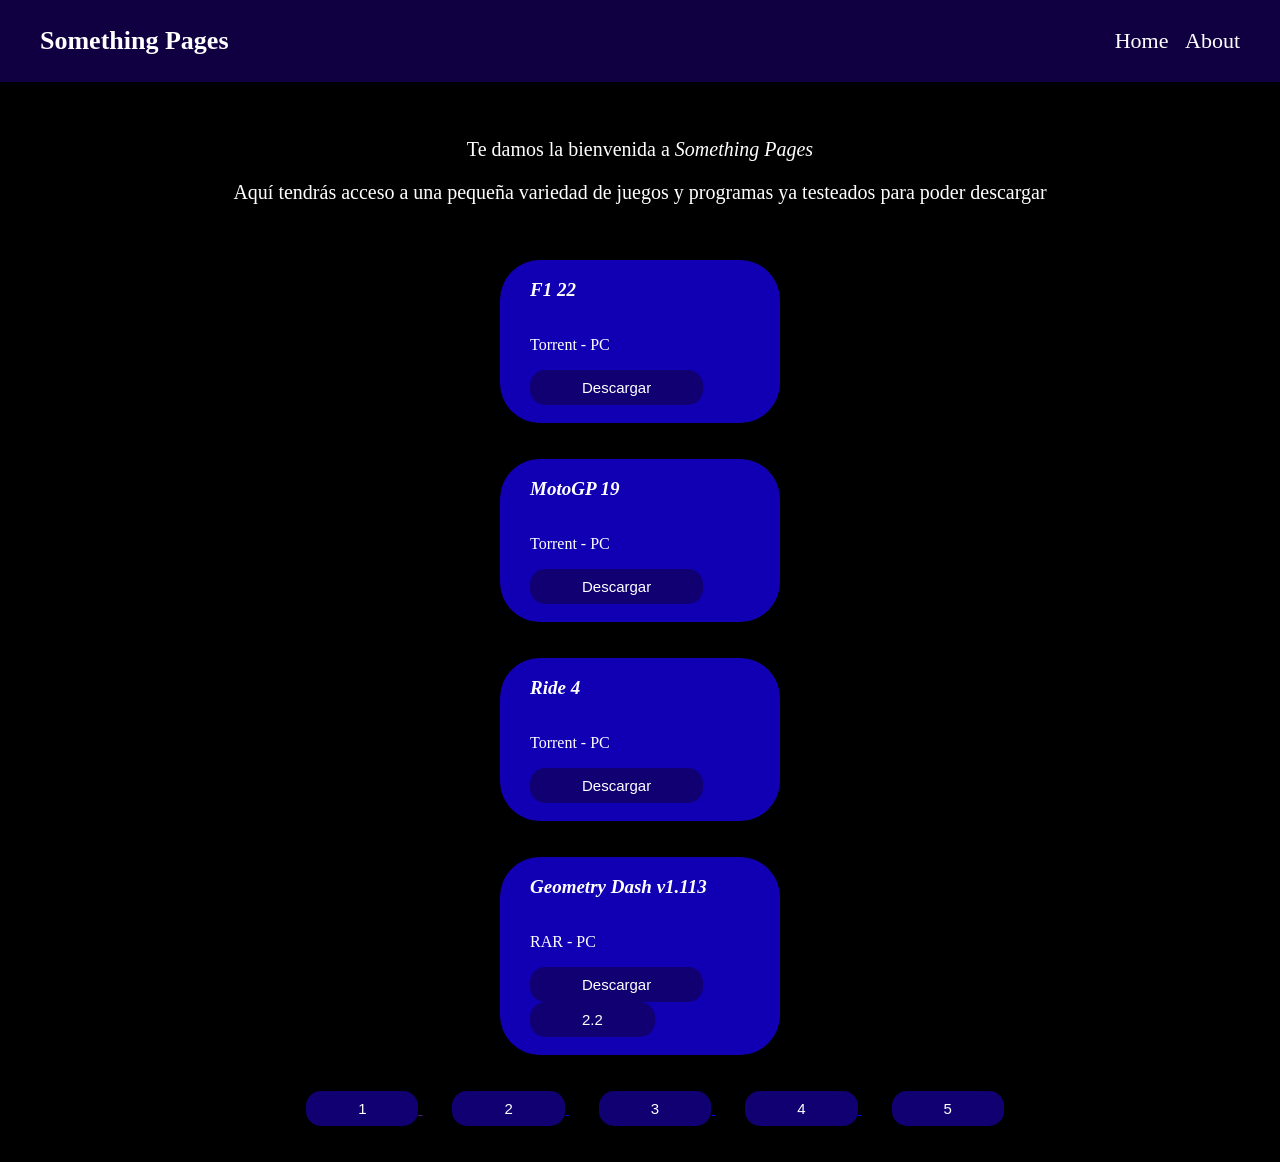
<file: index.html>
<!DOCTYPE html>
<html lang="en">
<head>
    <meta charset="UTF-8">
    <meta name="viewport" content="width=device-width, initial-scale=1.0">
    <link rel="stylesheet" href="style.css">
    <title>Something Pages - Home</title>
</head>
<body>
    <header>
        <div id="bloquePrincipal">
            <div id="tituloPrincipal">
                <p><b>Something Pages</b></p>
            </div>
            <div id="enlacesPrincipal">
                <a href="" id="linkPrincipal">Home</a>&nbsp; &nbsp;
                <a href="" id="linkPrincipal" onclick="message()">About</a>
            </div>
        </div>
    </header>
    <br>
    <br>
    <div id="textoHome">
        <p>Te damos la bienvenida a <i>Something Pages</i></p>
        <p>Aquí tendrás acceso a una pequeña variedad de juegos y programas ya testeados para poder descargar</p>
    </div>
    <br>
    <br>
    <div id="bloqueApp">
        <div id="tituloApp">
            <p><i><b>F1 22</b></i></p>
        </div>
        <div id="descApp">
            <p>Torrent - PC</p>
        </div>
        <a href="https://drive.google.com/file/d/18KEBPl09cxrj0mr9h6b-s70hJYcemm68/view?usp=drive_link" target="_blank">
            <button id="botonApp">Descargar</button>
        </a>
        <br>
        <br>
    </div>
    <br>
    <br>
    <div id="bloqueApp">
        <div id="tituloApp">
            <p><i><b>MotoGP 19</b></i></p>
        </div>
        <div id="descApp">
            <p>Torrent - PC</p>
        </div>
        <a href="https://drive.google.com/file/d/1lk9Q9F7qvbjDD-EyEvqagJbC5agxiiZe/view?usp=drive_link" target="_blank">
            <button id="botonApp">Descargar</button>
        </a>
        <br>
        <br>
    </div>
    <br>
    <br>
    <div id="bloqueApp">
        <div id="tituloApp">
            <p><i><b>Ride 4</b></i></p>
        </div>
        <div id="descApp">
            <p>Torrent - PC</p>
        </div>
        <a href="https://drive.google.com/file/d/1ZOFIGqt0YFC7_G4nlPOw846pRlqWY5sb/view?usp=drive_link" target="_blank">
            <button id="botonApp">Descargar</button>
        </a>
        <br>
        <br>
    </div>
    <br>
    <br>
    <div id="bloqueApp">
        <div id="tituloApp">
            <p><i><b>Geometry Dash v1.113</b></i></p>
        </div>
        <div id="descApp">
            <p>RAR - PC</p>
        </div>
        <a href="https://drive.google.com/file/d/1maCHCcVBX3IQAgSy2q_IsL0iQ7SaSE7G/view?usp=drive_link" target="_blank">
            <button id="botonApp">Descargar</button>
        </a>
        <a href="https://www.mediafire.com/file/3b43qy0xy4ndi3k" target="_blank">
            <button id="botonApp">2.2</button>
        </a>
        <br>
        <br>
    </div>
    <br>
    <br>
    <center>
        <a href="">
            <button id="botonPag">1</button>
        </a>
        <a href="páginas/2.html">
            <button id="botonPag">2</button>
        </a>
        <a href="páginas/3.html">
            <button id="botonPag">3</button>
        </a>
        <a href="páginas/4.html">
            <button id="botonPag">4</button>
        </a>
        <a href="páginas/5.html">
            <button id="botonPag">5</button>
        </a>
    </center>
    <br>
    <br>
    <script>
        function message() {
            alert("Esto aún está en desarrollo");
        }
    </script>
</body>
</html>
</file>
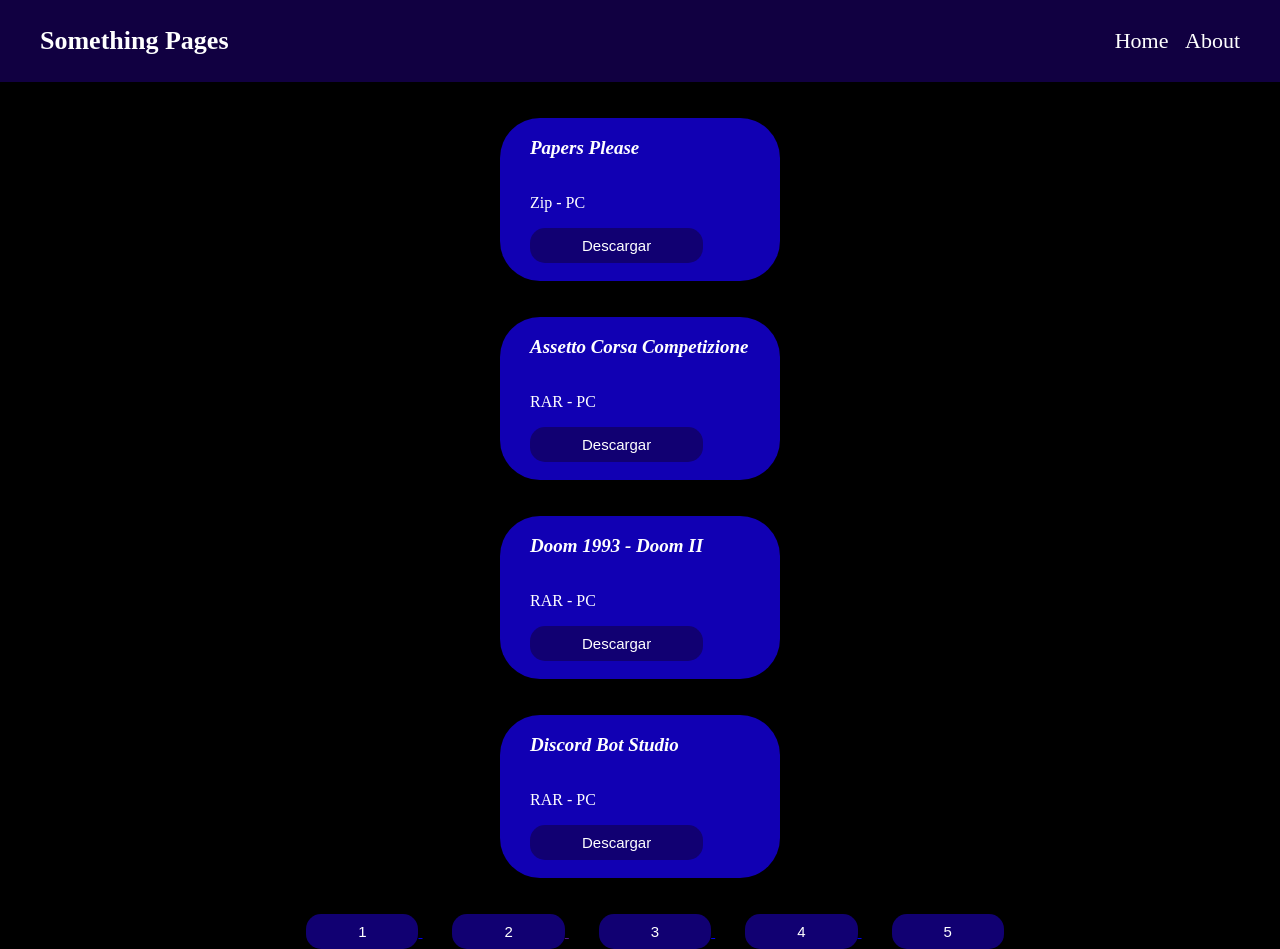
<file: páginas/2.html>
<!DOCTYPE html>
<html lang="en">
<head>
    <meta charset="UTF-8">
    <meta name="viewport" content="width=device-width, initial-scale=1.0">
    <link rel="stylesheet" href="../style.css">
    <title>Something Pages - Home</title>
</head>
<body>
    <header>
        <div id="bloquePrincipal">
            <div id="tituloPrincipal">
                <p><b>Something Pages</b></p>
            </div>
            <div id="enlacesPrincipal">
                <a href="../index.html" id="linkPrincipal">Home</a>&nbsp; &nbsp;
                <a href="" id="linkPrincipal" onclick="message()">About</a>
            </div>
        </div>
    </header>
    <br>
    <br>
    <div id="bloqueApp">
        <div id="tituloApp">
            <p><i><b>Papers Please</b></i></p>
        </div>
        <div id="descApp">
            <p>Zip - PC</p>
        </div>
        <a href="https://drive.google.com/file/d/16Uyau7fhSKArP4LGP4ORvc1TNnUk2Pdy/view?usp=drive_link" target="_blank">
            <button id="botonApp">Descargar</button>
        </a>
        <br>
        <br>
    </div>
    <br>
    <br>
    <div id="bloqueApp">
        <div id="tituloApp">
            <p><i><b>Assetto Corsa Competizione</b></i></p>
        </div>
        <div id="descApp">
            <p>RAR - PC</p>
        </div>
        <a href="https://playpaste.com/?v=jlaC" target="_blank">
            <button id="botonApp">Descargar</button>
        </a>
        <br>
        <br>
    </div>
    <br>
    <br>
    <div id="bloqueApp">
        <div id="tituloApp">
            <p><i><b>Doom 1993 - Doom II</b></i></p>
        </div>
        <div id="descApp">
            <p>RAR - PC</p>
        </div>
        <a href="https://drive.google.com/file/d/1xGcalpmW9F6jL2yzaSHBM1wqgZ_rzOHL/view?usp=drive_link" target="_blank">
            <button id="botonApp">Descargar</button>
        </a>
        <br>
        <br>
    </div>
    <br>
    <br>
    <div id="bloqueApp">
        <div id="tituloApp">
            <p><i><b>Discord Bot Studio</b></i></p>
        </div>
        <div id="descApp">
            <p>RAR - PC</p>
        </div>
        <a href="https://drive.google.com/file/d/1py3-ET6L8UQJ5Ru5_BjCM1XH1K4jg_0C/view?usp=drive_link" target="_blank">
            <button id="botonApp">Descargar</button>
        </a>
        <br>
        <br>
    </div>
    <br>
    <br>
    <center>
        <a href="../index.html">
            <button id="botonPag">1</button>
        </a>
        <a href="">
            <button id="botonPag">2</button>
        </a>
        <a href="3.html">
            <button id="botonPag">3</button>
        </a>
        <a href="4.html">
            <button id="botonPag">4</button>
        </a>
        <a href="5.html">
            <button id="botonPag">5</button>
        </a>
    </center>
    <script>
        function message() {
            alert("Esto aún está en desarrollo");
        }
    </script>
</body>
</html>
</file>
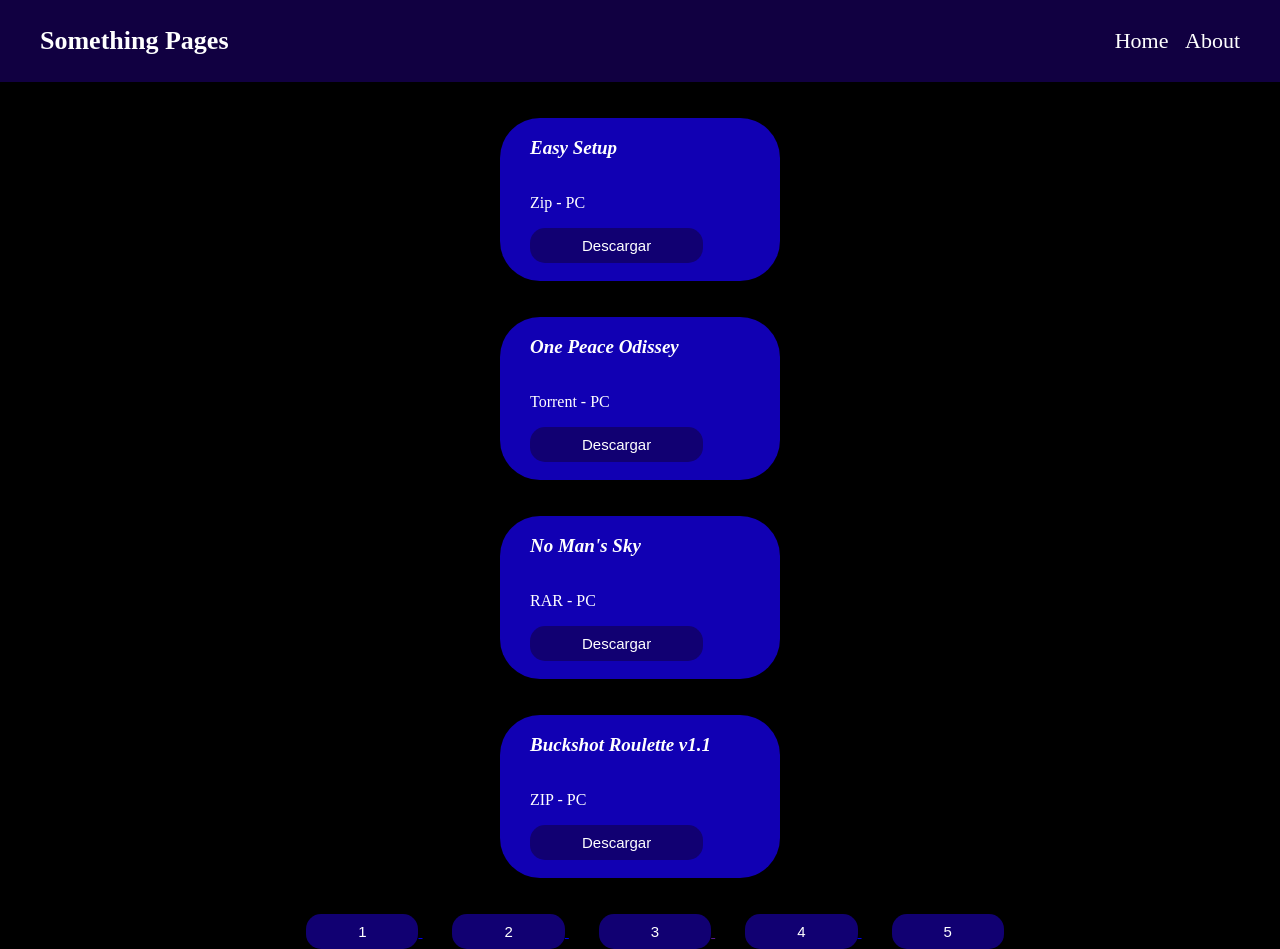
<file: páginas/3.html>
<!DOCTYPE html>
<html lang="en">
<head>
    <meta charset="UTF-8">
    <meta name="viewport" content="width=device-width, initial-scale=1.0">
    <link rel="stylesheet" href="../style.css">
    <title>Something Pages - Home</title>
</head>
<body>
    <header>
        <div id="bloquePrincipal">
            <div id="tituloPrincipal">
                <p><b>Something Pages</b></p>
            </div>
            <div id="enlacesPrincipal">
                <a href="../index.html" id="linkPrincipal">Home</a>&nbsp; &nbsp;
                <a href="" id="linkPrincipal" onclick="message()">About</a>
            </div>
        </div>
    </header>
    <br>
    <br>
    <div id="bloqueApp">
        <div id="tituloApp">
            <p><i><b>Easy Setup</b></i></p>
        </div>
        <div id="descApp">
            <p>Zip - PC</p>
        </div>
        <a href="https://drive.google.com/file/d/11eu7ldUu9ucCTKwtuM2eG4F_tQJowfKE/view?usp=drive_link" target="_blank">
            <button id="botonApp">Descargar</button>
        </a>
        <br>
        <br>
    </div>
    <br>
    <br>
    <div id="bloqueApp">
        <div id="tituloApp">
            <p><i><b>One Peace Odissey</b></i></p>
        </div>
        <div id="descApp">
            <p>Torrent - PC</p>
        </div>
        <a href="https://drive.google.com/file/d/1PnOM3_eD-uwapQpp5Qpd3jJwC0EuD5k0/view?usp=drive_link" target="_blank">
            <button id="botonApp">Descargar</button>
        </a>
        <br>
        <br>
    </div>
    <br>
    <br>
    <div id="bloqueApp">
        <div id="tituloApp">
            <p><i><b>No Man's Sky</b></i></p>
        </div>
        <div id="descApp">
            <p>RAR - PC</p>
        </div>
        <a href="https://drive.google.com/file/d/1H5_R1LcGNNvtRR416bUh-mnn1kXpzmvq/view?usp=sharing" target="_blank">
            <button id="botonApp">Descargar</button>
        </a>
        <br>
        <br>
    </div>
    <br>
    <br>
    <div id="bloqueApp">
        <div id="tituloApp">
            <p><i><b>Buckshot Roulette v1.1</b></i></p>
        </div>
        <div id="descApp">
            <p>ZIP - PC</p>
        </div>
        <a href="https://mega.nz/file/pqt1QTTS#IpA3C-vTMMWXmEEdTezxft7ssyrceNYYEGOmcUBODf0" target="_blank">
            <button id="botonApp">Descargar</button>
        </a>
        <br>
        <br>
    </div>
    <br>
    <br>
    <center>
        <a href="../index.html">
            <button id="botonPag">1</button>
        </a>
        <a href="2.html">
            <button id="botonPag">2</button>
        </a>
        <a href="">
            <button id="botonPag">3</button>
        </a>
        <a href="4.html">
            <button id="botonPag">4</button>
        </a>
        <a href="5.html">
            <button id="botonPag">5</button>
        </a>
    </center>
    <script>
        function message() {
            alert("Esto aún está en desarrollo");
        }
    </script>
</body>
</html>
</file>
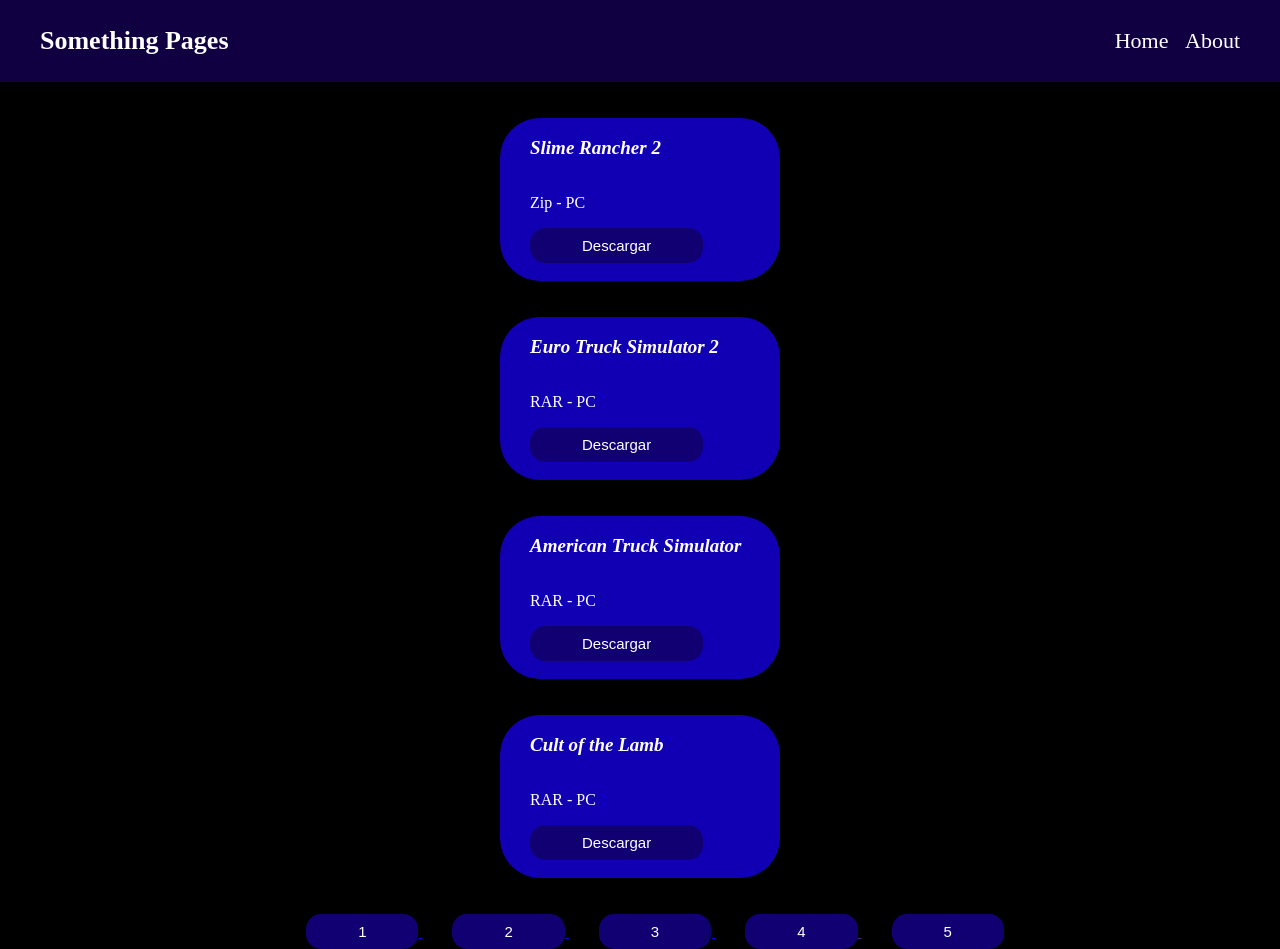
<file: páginas/4.html>
<!DOCTYPE html>
<html lang="en">
<head>
    <meta charset="UTF-8">
    <meta name="viewport" content="width=device-width, initial-scale=1.0">
    <link rel="stylesheet" href="../style.css">
    <title>Something Pages - Home</title>
</head>
<body>
    <header>
        <div id="bloquePrincipal">
            <div id="tituloPrincipal">
                <p><b>Something Pages</b></p>
            </div>
            <div id="enlacesPrincipal">
                <a href="../index.html" id="linkPrincipal">Home</a>&nbsp; &nbsp;
                <a href="" id="linkPrincipal" onclick="message()">About</a>
            </div>
        </div>
    </header>
    <br>
    <br>
    <div id="bloqueApp">
        <div id="tituloApp">
            <p><i><b>Slime Rancher 2</b></i></p>
        </div>
        <div id="descApp">
            <p>Zip - PC</p>
        </div>
        <a href="https://www.mediafire.com/file/lax531ptnp9dqgh/Slime.Rancher.2.v0.4.0a.zip/file" target="_blank">
            <button id="botonApp">Descargar</button>
        </a>
        <br>
        <br>
    </div>
    <br>
    <br>
    <div id="bloqueApp">
        <div id="tituloApp">
            <p><i><b>Euro Truck Simulator 2</b></i></p>
        </div>
        <div id="descApp">
            <p>RAR - PC</p>
        </div>
        <a href="https://drive.google.com/file/d/1ZmHoC5UJpIQNH0JvjyxAAox67WDPW6nJ/view?usp=sharing" target="_blank">
            <button id="botonApp">Descargar</button>
        </a>
        <br>
        <br>
    </div>
    <br>
    <br>
    <div id="bloqueApp">
        <div id="tituloApp">
            <p><i><b>American Truck Simulator</b></i></p>
        </div>
        <div id="descApp">
            <p>RAR - PC</p>
        </div>
        <a href="https://drive.google.com/file/d/1WQ9AfGz0YxOw6meoC6Wtz35mYA-XV_z6/view?usp=sharing" target="_blank">
            <button id="botonApp">Descargar</button>
        </a>
        <br>
        <br>
    </div>
    <br>
    <br>
    <div id="bloqueApp">
        <div id="tituloApp">
            <p><i><b>Cult of the Lamb</b></i></p>
        </div>
        <div id="descApp">
            <p>RAR - PC</p>
        </div>
        <a href="https://www.mediafire.com/file/5e1ex7b2fjv5146/Cult.of.the.Lamb.v1.3.5.382.zip/file" target="_blank">
            <button id="botonApp">Descargar</button>
        </a>
        <br>
        <br>
    </div>
    <br>
    <br>
    <center>
        <a href="../index.html">
            <button id="botonPag">1</button>
        </a>
        <a href="2.html">
            <button id="botonPag">2</button>
        </a>
        <a href="3.html">
            <button id="botonPag">3</button>
        </a>
        <a href="">
            <button id="botonPag">4</button>
        </a>
        <a href="5.html">
            <button id="botonPag">5</button>
        </a>
    </center>
    <script>
        function message() {
            alert("Esto aún está en desarrollo");
        }
    </script>
</body>
</html>
</file>
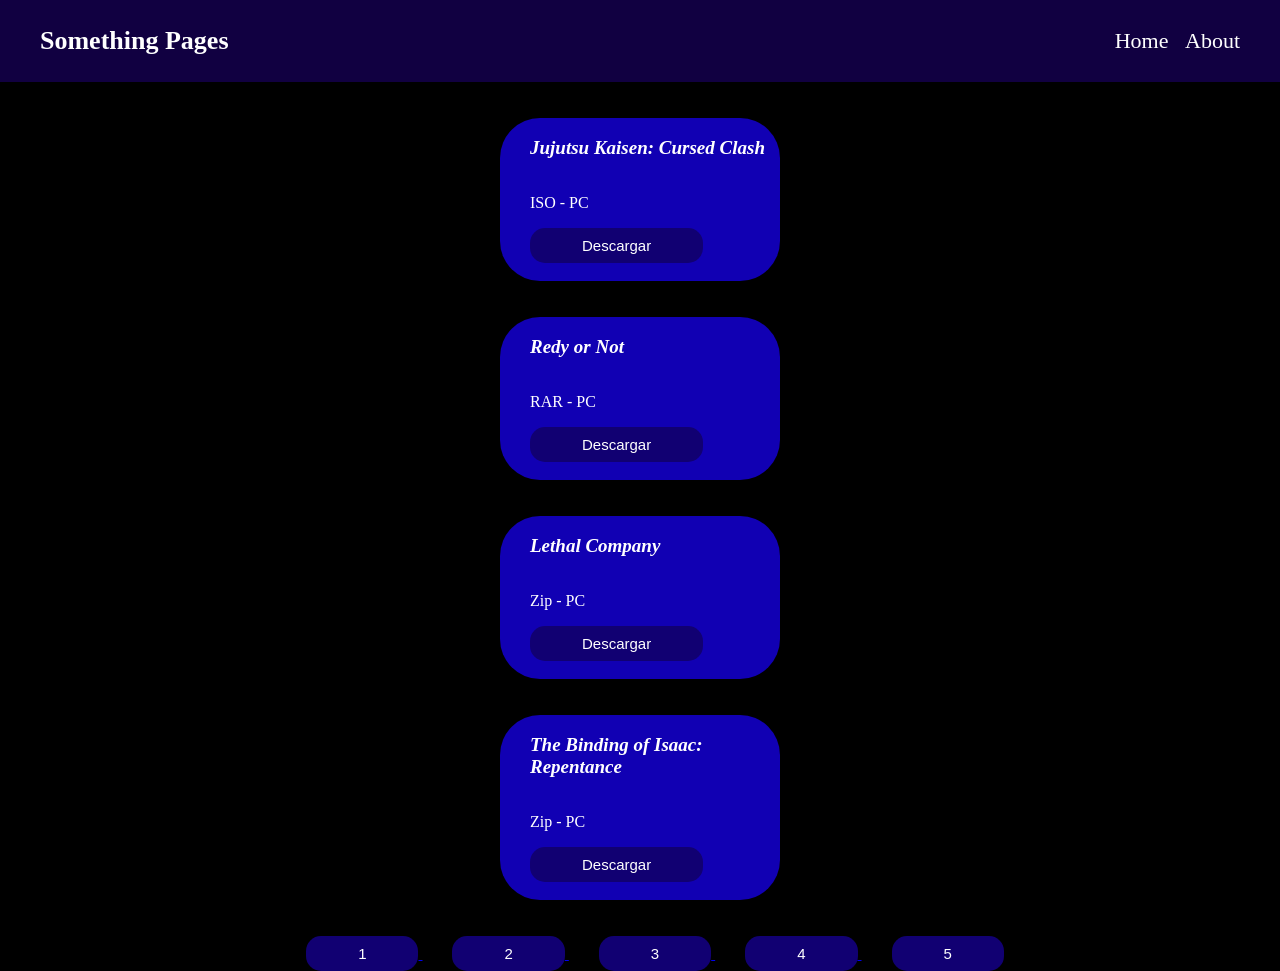
<file: páginas/5.html>
<!DOCTYPE html>
<html lang="en">
<head>
    <meta charset="UTF-8">
    <meta name="viewport" content="width=device-width, initial-scale=1.0">
    <link rel="stylesheet" href="../style.css">
    <title>Something Pages - Home</title>
</head>
<body>
    <header>
        <div id="bloquePrincipal">
            <div id="tituloPrincipal">
                <p><b>Something Pages</b></p>
            </div>
            <div id="enlacesPrincipal">
                <a href="../index.html" id="linkPrincipal">Home</a>&nbsp; &nbsp;
                <a href="" id="linkPrincipal" onclick="message()">About</a>
            </div>
        </div>
    </header>
    <br>
    <br>
    <div id="bloqueApp">
        <div id="tituloApp">
            <p><i><b>Jujutsu Kaisen: Cursed Clash</b></i></p>
        </div>
        <div id="descApp">
            <p>ISO - PC</p>
        </div>
        <a href="https://www.mediafire.com/file/0rnfengpw2va7f4/tenoke-jujutsu.kaisen.cursed.clash.iso/file" target="_blank">
            <button id="botonApp">Descargar</button>
        </a>
        <br>
        <br>
    </div>
    <br>
    <br>
    <div id="bloqueApp">
        <div id="tituloApp">
            <p><i><b>Redy or Not</b></i></p>
        </div>
        <div id="descApp">
            <p>RAR - PC</p>
        </div>
        <a href="https://playpaste.com/?v=jLeW" target="_blank">
            <button id="botonApp">Descargar</button>
        </a>
        <br>
        <br>
    </div>
    <br>
    <br>
    <div id="bloqueApp">
        <div id="tituloApp">
            <p><i><b>Lethal Company</b></i></p>
        </div>
        <div id="descApp">
            <p>Zip - PC</p>
        </div>
        <a href="https://www.mediafire.com/file/umclddep3z12vrn/Lethal.Company.v45.2-0xdeadc0de.zip/file" target="_blank">
            <button id="botonApp">Descargar</button>
        </a>
        <br>
        <br>
    </div>
    <br>
    <br>
    <div id="bloqueApp">
        <div id="tituloApp">
            <p><i><b>The Binding of Isaac: Repentance</b></i></p>
        </div>
        <div id="descApp">
            <p>Zip - PC</p>
        </div>
        <a href="https://www.mediafire.com/file/c4lwh0esos5e21d" target="_blank">
            <button id="botonApp">Descargar</button>
        </a>
        <br>
        <br>
    </div>
    <br>
    <br>
    <center>
        <a href="../index.html">
            <button id="botonPag">1</button>
        </a>
        <a href="2.html">
            <button id="botonPag">2</button>
        </a>
        <a href="3.html">
            <button id="botonPag">3</button>
        </a>
        <a href="4.html">
            <button id="botonPag">4</button>
        </a>
        <a href="">
            <button id="botonPag">5</button>
        </a>
    </center>
    <script>
        function message() {
            alert("Esto aún está en desarrollo");
        }
    </script>
</body>
</html>
</file>
<file: style.css>
body {
    background-color: black;
    font-family: 'Franklin Gothic Medium';
    margin: 0px;
}

#bloquePrincipal {
    transition-duration: 0.5s;
    display: flex;
    justify-content: space-between;
    background-color: rgb(17, 0, 65);
}

#bloquePrincipal:hover {
    transition-duration: 0.5s;
    background-color: rgb(36, 0, 134);
}

#tituloPrincipal {
    transition-duration: 0.5s;
    color: white;
    margin-left: 40px;
    font-size: 26px;
}

#tituloPrincipal:hover {
    transition-duration: 0.5s;
    color: rgb(0, 72, 145);
}

#enlacesPrincipal {
    display: flex;
    align-items: center;
    margin-right: 40px;
    font-size: 22px;
}

#linkPrincipal {
    transition-duration: 0.3s;
    text-decoration: none;
    color: white;
}

#linkPrincipal:hover {
    transition-duration: 0.3s;
    color: rgb(0, 72, 145);
}

#textoHome {
    color: white;
    text-align: center;
    font-size: 20px;
}

#bloqueApp {
    transition-duration: 0.5s;
    background-color: rgb(17, 0, 179);
    margin-left: 500px;
    margin-right: 500px;
    border-radius: 40px;
}

#bloqueApp:hover {
    transition-duration: 0.5s;
    background-color: rgb(17, 0, 148);
    margin-left: 430px;
    margin-right: 430px;
    border-radius: 20px;
}

#tituloApp {
    display: flex;
    color: white;
    margin-left: 30px;
    font-size: 19px;
}

#descApp {
    color: white;
    margin-left: 30px;
    font-size: 16px;
}

#botonApp {
    transition-duration: 0.5s;
    padding: 7px 50px;
    background-color: rgb(17, 0, 114);
    margin-left: 30px;
    border-color: transparent;
    border-radius: 15px;
    color: white;
    font-size: 15px;
}

#botonApp:hover {
    transition-duration: 0.5s;
    padding: 12px 65px;
    border-radius: 8px;
    background-color: blue;
}

#botonPag {
    transition-duration: 0.5s;
    padding: 7px 50px;
    background-color: rgb(17, 0, 114);
    margin-left: 30px;
    border-color: transparent;
    border-radius: 15px;
    color: white;
    font-size: 15px;
}

#botonPag:hover {
    transition-duration: 0.5s;
    border-radius: 8px;
    background-color: blue;
}
</file>
